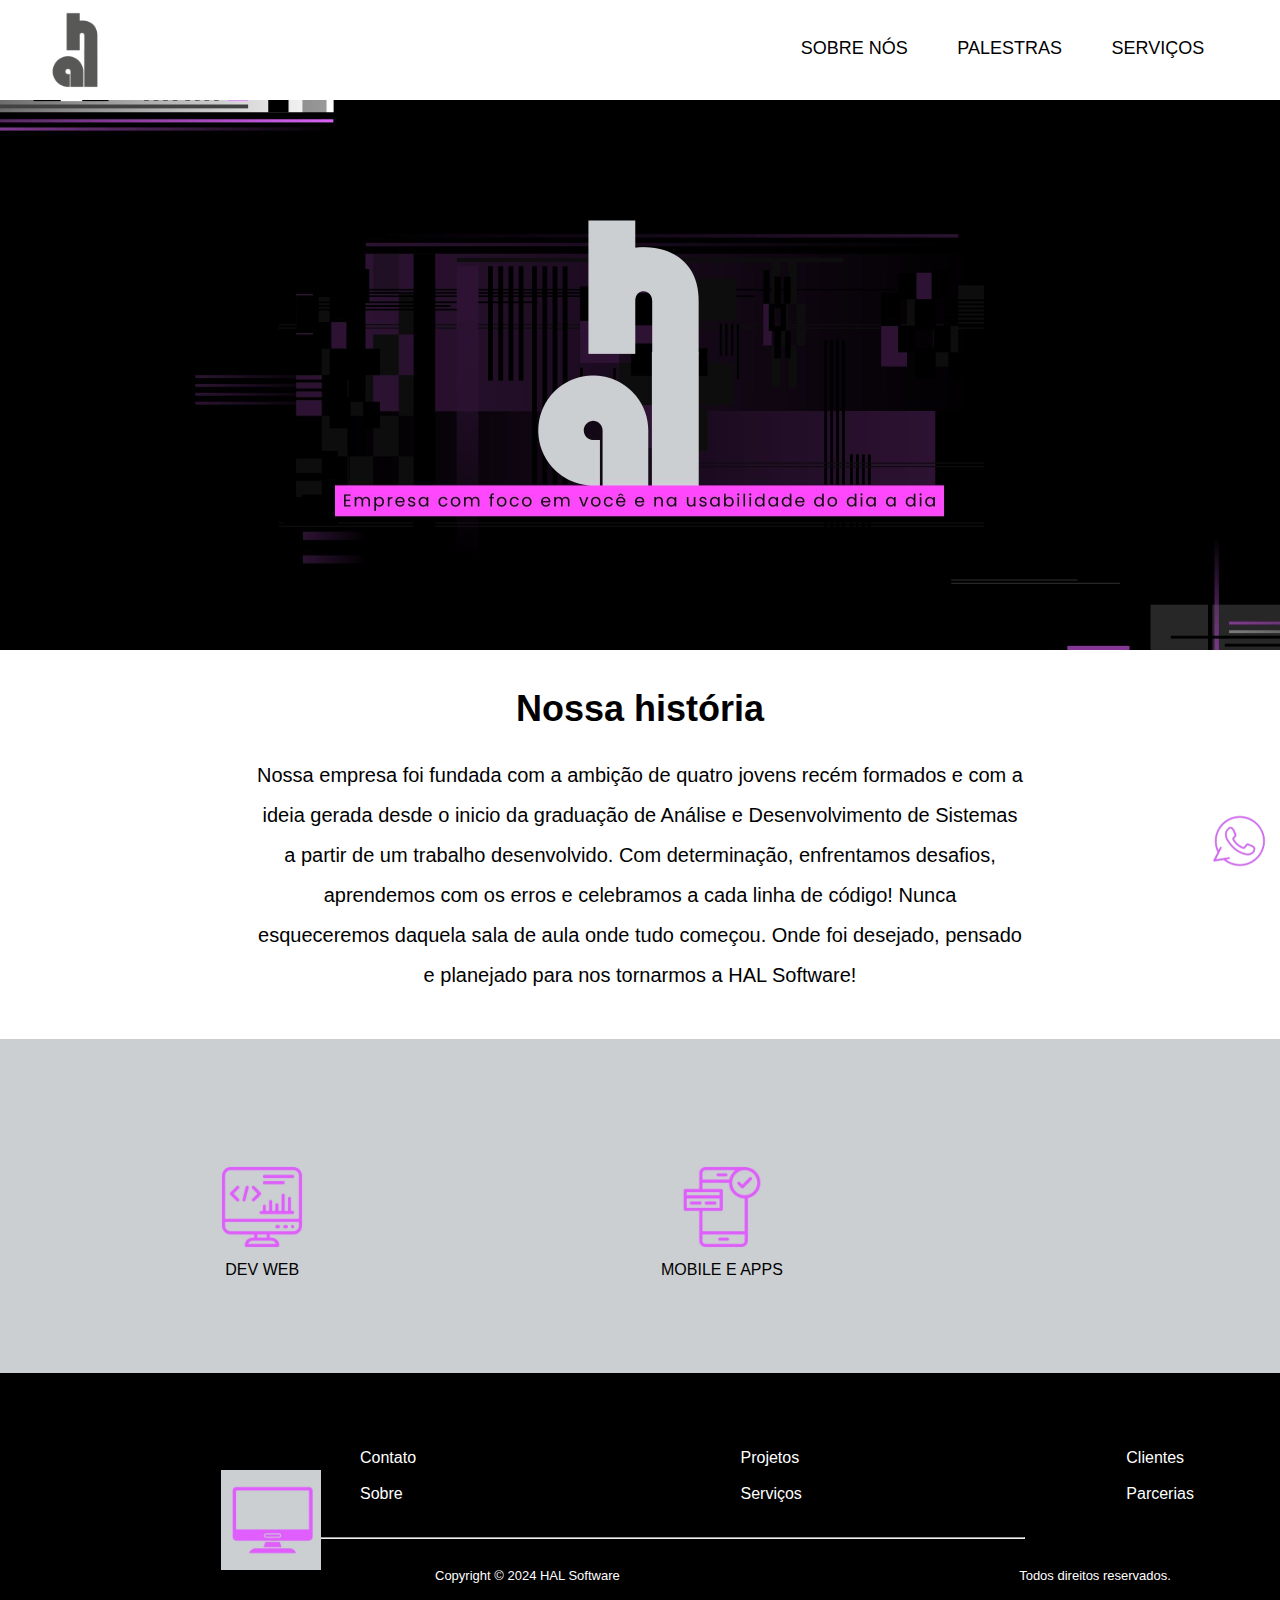
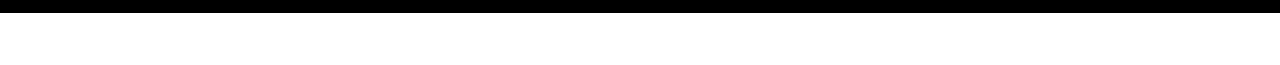
<file: Desenvolvimento WEB/index.html>
<!DOCTYPE html>
<html lang="pt-br">

<head>
    <meta charset="UTF-8">
    <meta http-equiv="X-UA-Compatible" content="IE=edge">
    <meta name="viewport" content="width=device-width, initial-scale=1.0">
    <link rel="stylesheet" type="text/css" href="style.css">
    <link rel="shortcut icon" href="imagens/HAL/FAVICON 48px.png">
    <title>Trabalho Final - Página Inicial</title>
</head>

<body>
    <header>
        <a href="index.html"><img src="imagens/HAL/LOGO 512px.png" alt="logotipo" class="logo"></a>
        <div class="menu">  
            <ul class="topo">
                <li class="topoitem"><a href="sobre_nos.html">SOBRE NÓS</a></li>
                <li class="topoitem"><a href="palestra.html">PALESTRAS</a></li>
                <li class="topoitem"><a href="servicos.html">SERVIÇOS</a></li>
            </ul>
        </div>
    </header>

        <div class="banner">
            <img src="imagens/banner_index.jpg" alt="banner da página inicial com as cores de nossa marca">
        </div>
    <section class="f1">
        <h1>Nossa história</h1>
        <p>Nossa empresa foi fundada com a ambição de quatro jovens recém formados e com a ideia gerada desde 
        o inicio da graduação de Análise e Desenvolvimento de Sistemas a partir de um trabalho desenvolvido. 
        Com determinação, enfrentamos desafios, aprendemos com os erros e celebramos a cada linha de código! 
        Nunca esqueceremos daquela sala de aula onde tudo começou. Onde foi desejado, pensado e planejado 
        para nos tornarmos a HAL Software!</p>
    </section>
    <section class="f2">

    </section>
    <section class="prof">
        <ul class="list">
            <li class="content"><img src="imagens/web.jpg" class="foto"><br>DEV WEB</li>
            <!-- TEXTO: O Desenvolvimento WEB é para deixar melhor a usabilidade e atratividade do seu site -->
            <li class="content"><img src="imagens/mobile.jpg" class="foto"><br>MOBILE E APPS</li>
            <!-- TEXTO: Nossa criação de APPs é pensada para atrair ainda mais os usuários desenvolvimento mobile para a agilidade do dia a dia -->
            <li class="content"><img src="imagens/erp.jpg" class="foto"><br>SISTEMA ERPS</li>
            <!-- TEXTO: Sistema de integração de vendas, estoque, e finanças mantendo tudo oranizado de forma rápida -->
        </ul>
    </section>

    <a href="https://web.whatsapp.com/" target="_blank"><button class="icon-whats"><img src="imagens/whatsapp.png"></button></a>

    <footer class="rodape">
        <ul class="footer-content">
            <li>
                <a href="#">Contato</a><br><br>
                <a href="sobre_nos.html">Sobre</a><br><br>
            </li>
            <li>
                <a href="#">Projetos</a><br><br>
                <a href="servicos.html">Serviços</a><br><br>
                
            </li>
            <li>
                <a href="#">Clientes</a><br><br>
                <a href="#">Parcerias</a><br><br>
                
            </li>
        </ul>
        <hr>
        <ul class="footer-end">
            <li><p>Copyright © 2024 HAL Software</p></li>
            <li><p class="last">Todos direitos reservados.</p></li>
        </ul>
    </footer>
</body>
</html>
</file>
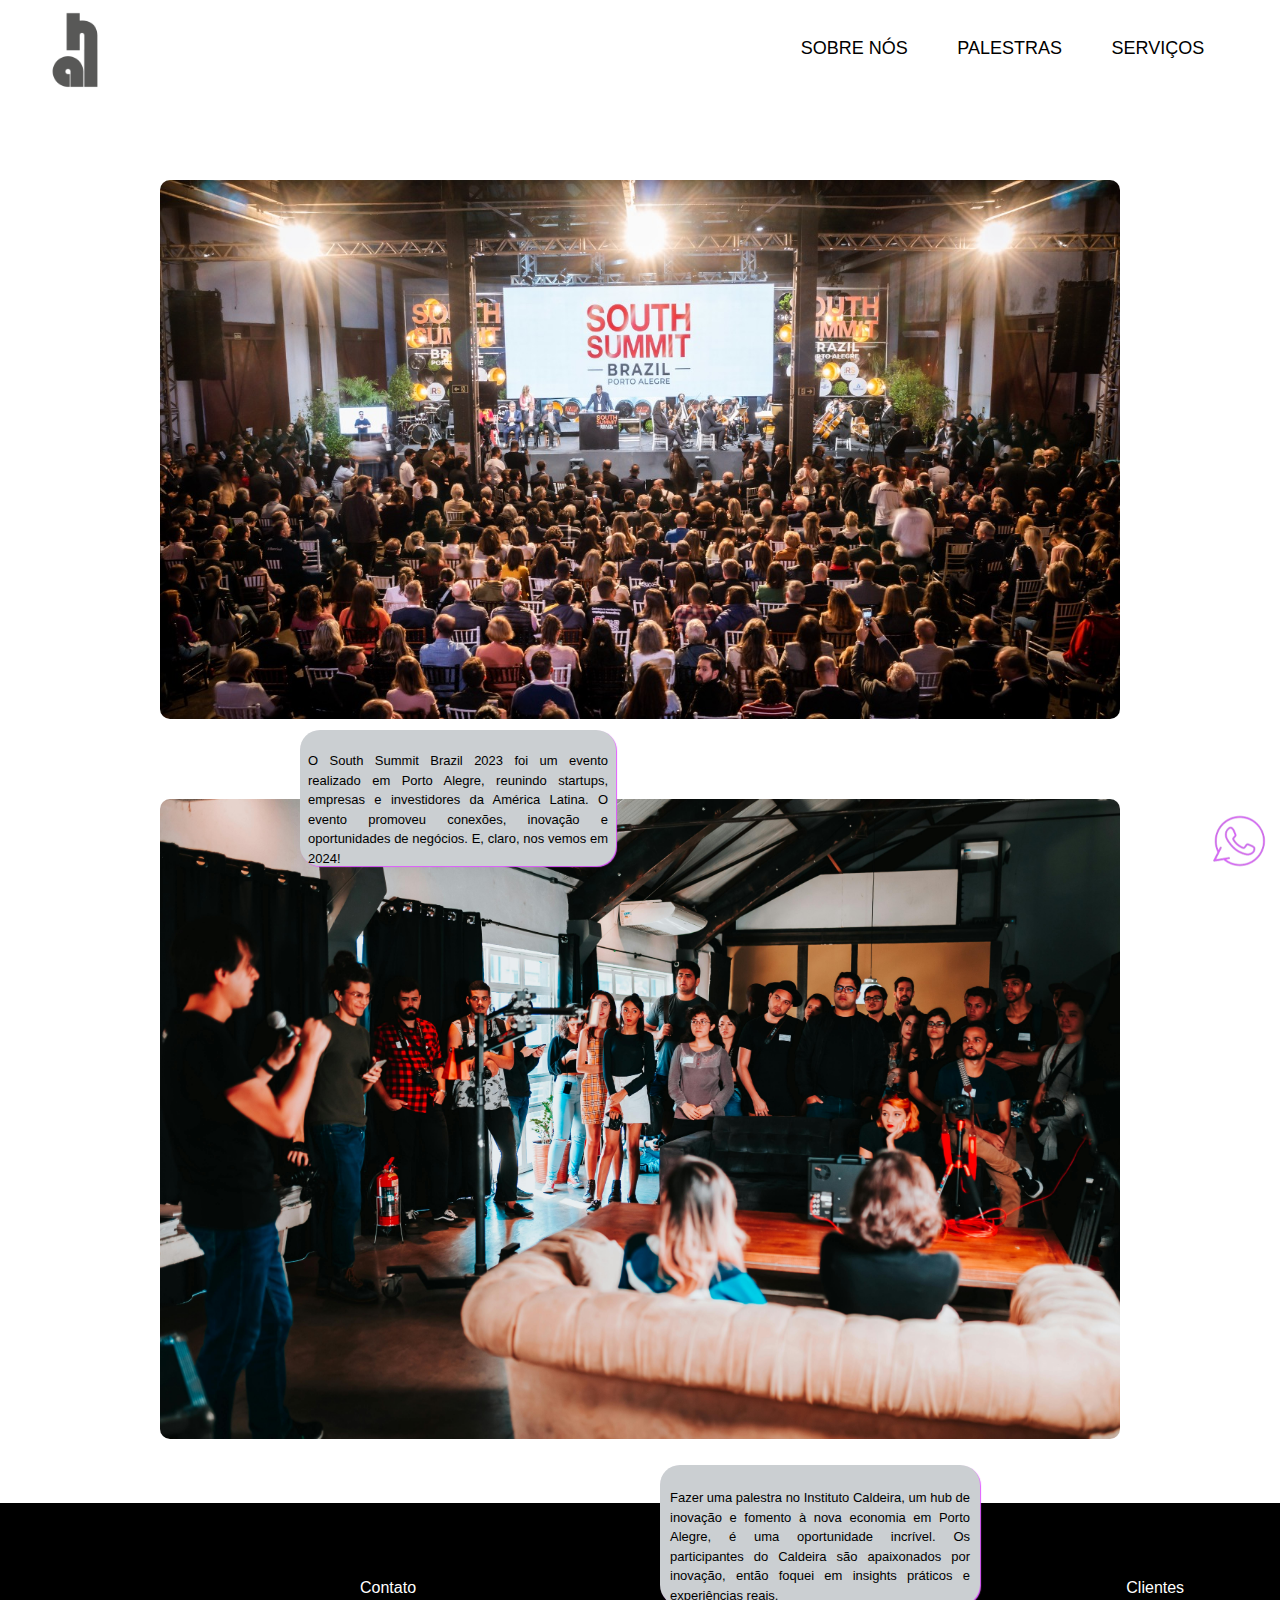
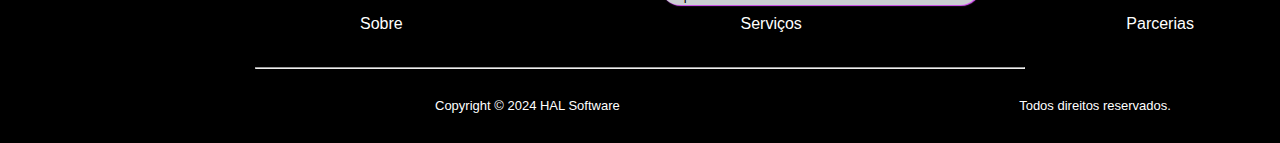
<file: Desenvolvimento WEB/palestra.html>
<!DOCTYPE html>
<html lang="pt-BR">
<head>
    <meta charset="UTF-8">
    <meta name="viewport" content="width=device-width, initial-scale=1.0">
    <link rel="stylesheet" type="text/css" href="style.css">
    <link rel="shortcut icon" href="imagens/HAL/FAVICON 48px.png">
    <title>Trabalho Final - Palestras</title>
</head>
<body>
    <header>
        <a href="index.html"><img src="imagens/HAL/LOGO 512px.png" alt="logotipo" class="logo"></a>
        <div class="menu">  
            <ul class="topo">
                <li class="topoitem"><a href="sobre_nos.html">SOBRE NÓS</a></li>
                <li class="topoitem"><a href="palestra.html">PALESTRAS</a></li>
                <li class="topoitem"><a href="servicos.html">SERVIÇOS</a></li>
            </ul>
        </div>
    </header>
    <section>
    
        <div class="palestra">
            <img src="imagens/palestra1.jpg" alt="Evento South Summit">
            <div class="bloco1">
            <p>O South Summit Brazil 2023 foi um evento realizado em Porto Alegre, reunindo startups, 
                empresas e investidores da América Latina. O evento promoveu conexões, inovação e 
                oportunidades de negócios. E, claro, nos vemos em 2024!</p>
            </div>
        </div>
    </section>

    <section>
        <div class="palestra">
            <img src="imagens/palestra2.jpg" alt="Palestra no Instituto Caldeira">
            <div class="bloco2">
                <p>Fazer uma palestra no Instituto Caldeira, um hub de inovação e fomento à nova economia
                    em Porto Alegre, é uma oportunidade incrível. Os participantes do Caldeira são apaixonados
                    por inovação, então foquei em insights práticos e experiências reais.
                </p>
            </div>
        </div>
    </section>

    <a href="https://web.whatsapp.com/" target="_blank"><button class="icon-whats"><img src="imagens/whatsapp.png"></button></a>
    
    <footer class="rodape">
        <ul class="footer-content">
            <li>
                <a href="#">Contato</a><br><br>
                <a href="sobre_nos.html">Sobre</a><br><br>
            </li>
            <li>
                <a href="#">Projetos</a><br><br>
                <a href="servicos.html">Serviços</a><br><br>
                
            </li>
            <li>
                <a href="#">Clientes</a><br><br>
                <a href="#">Parcerias</a><br><br>
                
            </li>
        </ul>
        <hr>
        <ul class="footer-end">
            <li><p>Copyright © 2024 HAL Software</p></li>
            <li><p class="last">Todos direitos reservados.</p></li>
        </ul>
    </footer>
    
</body>
</html>
</file>
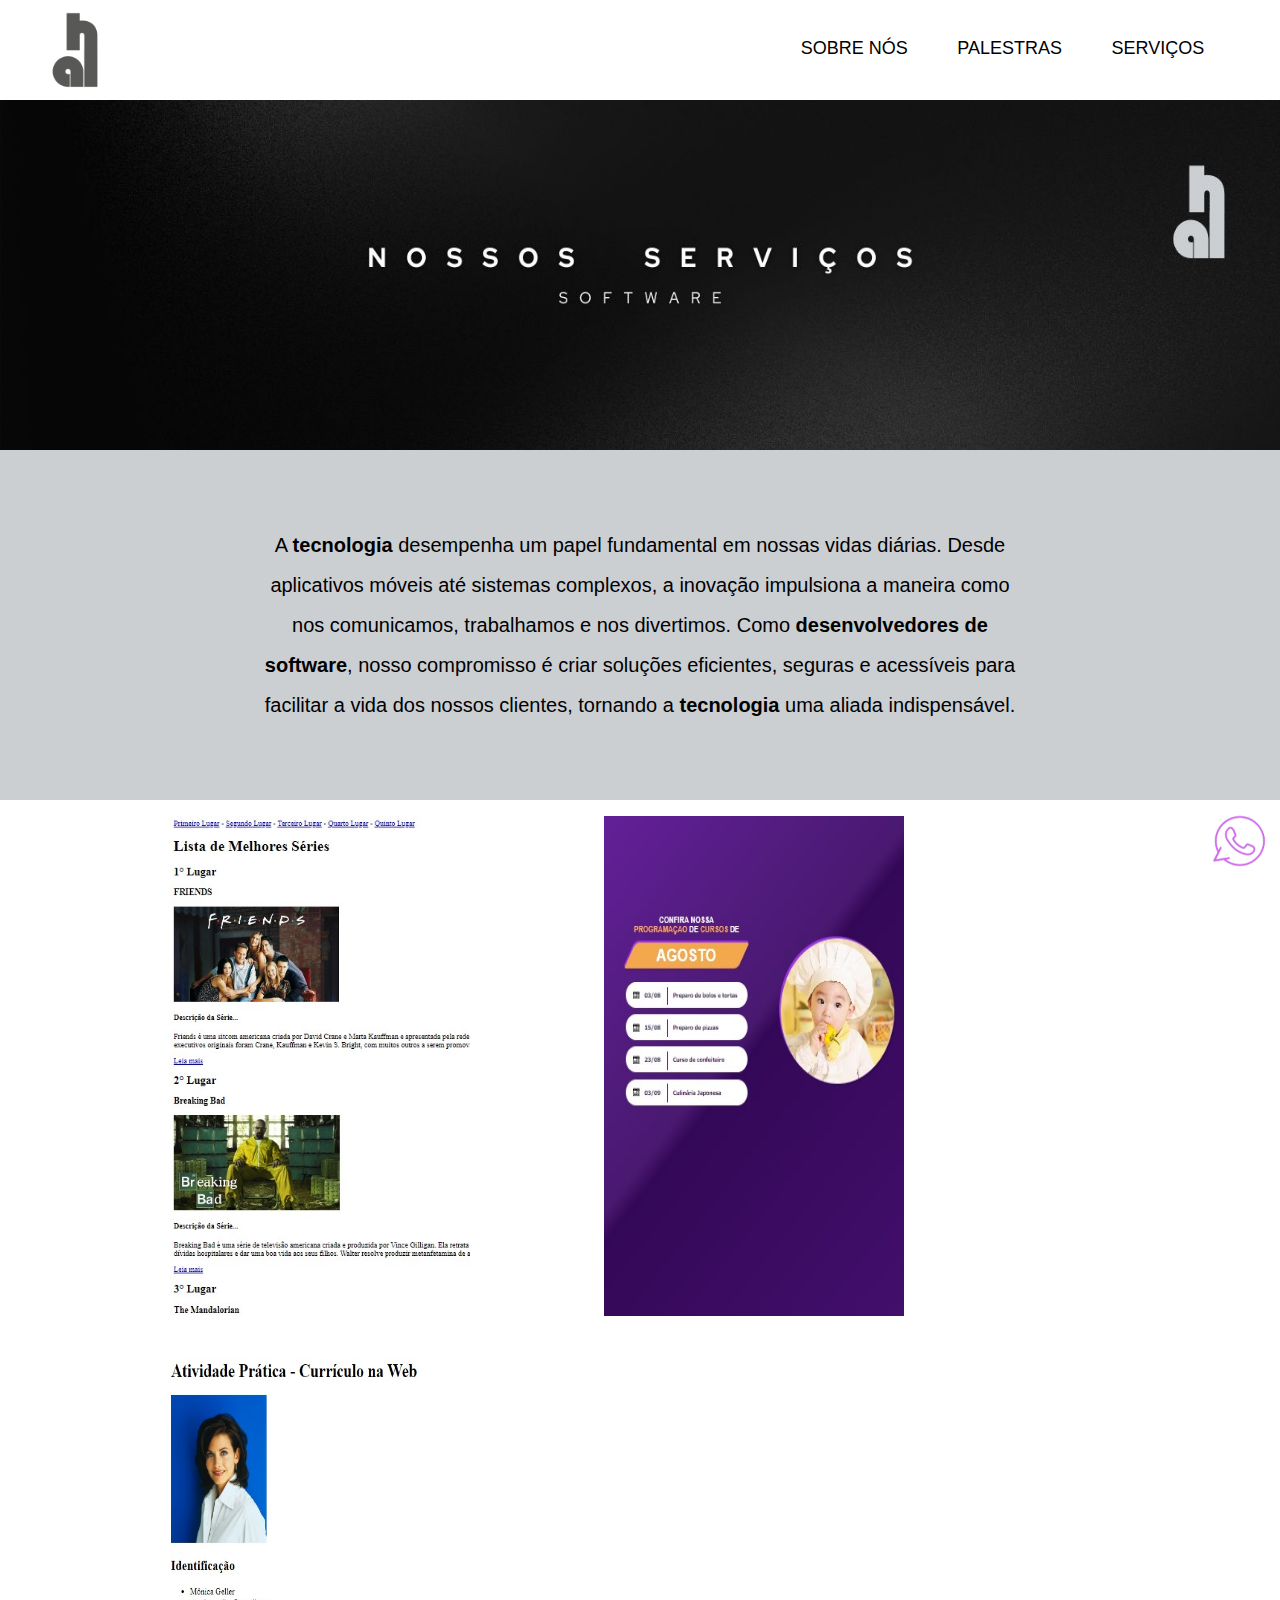
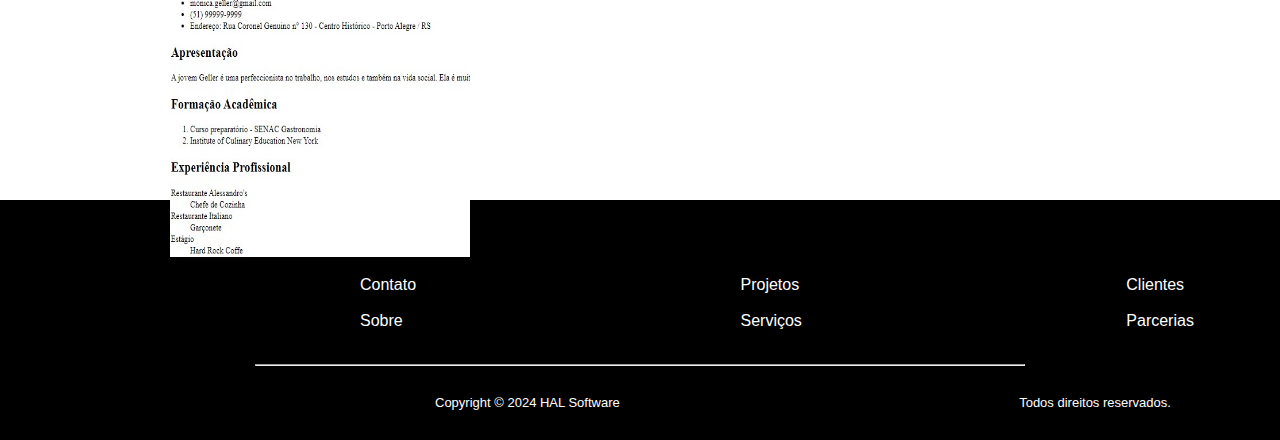
<file: Desenvolvimento WEB/servicos.html>
<!DOCTYPE html>
<html lang="pt-BR">
<head>
    <meta charset="UTF-8">
    <meta name="viewport" content="width=device-width, initial-scale=1.0">
    <link rel="stylesheet" type="text/css" href="style.css">
    <link rel="shortcut icon" href="imagens/HAL/FAVICON 48px.png">
    <title>Trabalho Final - Serviços</title>
</head>
<body>
    <header>
        <a href="index.html"><img src="imagens/HAL/LOGO 512px.png" alt="logotipo" class="logo"></a>
        <div class="menu">  
            <ul class="topo">
                <li class="topoitem"><a href="sobre_nos.html">SOBRE NÓS</a></li>
                <li class="topoitem"><a href="palestra.html">PALESTRAS</a></li>
                <li class="topoitem"><a href="servicos.html">SERVIÇOS</a></li>
            </ul>
        </div>
    </header>
    <section class="banner_servicos">
        <img src="imagens/banner_servicos.jpg" alt="banner de apresentação dos nossos serviços" class="img_servicos">
    </section>

    <section class="objetivos">
        <div>
            <p>A <span>tecnologia</span> desempenha um papel fundamental em nossas vidas diárias. Desde aplicativos móveis até 
                sistemas complexos, a inovação impulsiona a maneira como nos comunicamos, trabalhamos e nos divertimos. 
                Como <span>desenvolvedores de software</span>, nosso compromisso é criar soluções eficientes, seguras e acessíveis 
                para facilitar a vida dos nossos clientes, tornando a <span>tecnologia</span> uma aliada indispensável.</p>
        </div>
    </section>

    <section class="servicos">
        <ul class="trab">
            <li class="trabalhos">
                <img src="imagens/servicos.jpg" class="serv">
            </li>
            <li class="trabalhos">
                <img src="imagens/servicos2.jpg" class="serv">
            </li>
            <li class="trabalhos">
                <img src="imagens/servicos3.jpg" class="serv">
            </li>
        </ul>
    </section>

    <a href="https://web.whatsapp.com/" target="_blank"><button class="icon-whats"><img src="imagens/whatsapp.png"></button></a>
    
    <footer class="rodape">
        <ul class="footer-content">
            <li>
                <a href="#">Contato</a><br><br>
                <a href="sobre_nos.html">Sobre</a><br><br>
            </li>
            <li>
                <a href="#">Projetos</a><br><br>
                <a href="servicos.html">Serviços</a><br><br>
                
            </li>
            <li>
                <a href="#">Clientes</a><br><br>
                <a href="#">Parcerias</a><br><br>
                
            </li>
        </ul>
        <hr>
        <ul class="footer-end">
            <li><p>Copyright © 2024 HAL Software</p></li>
            <li><p class="last">Todos direitos reservados.</p></li>
        </ul>
    </footer>
    
</body>
</html>
</file>
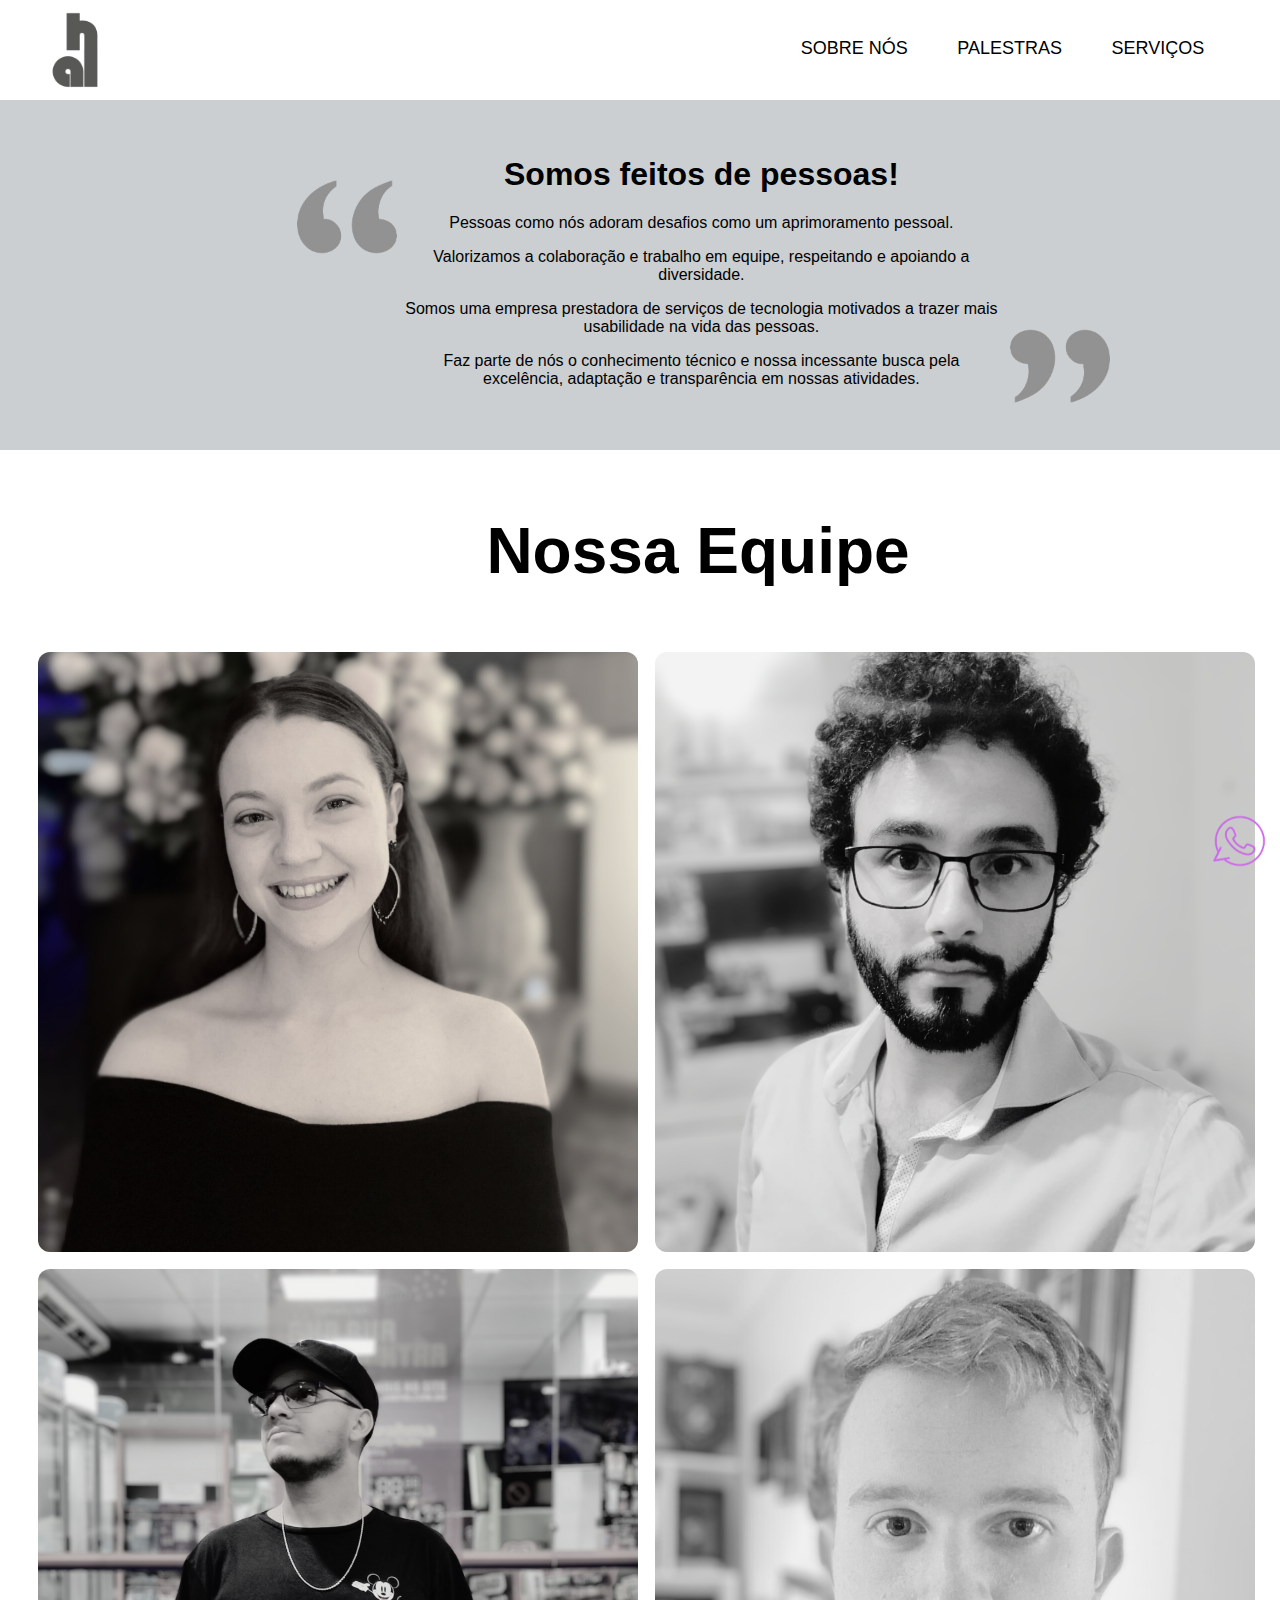
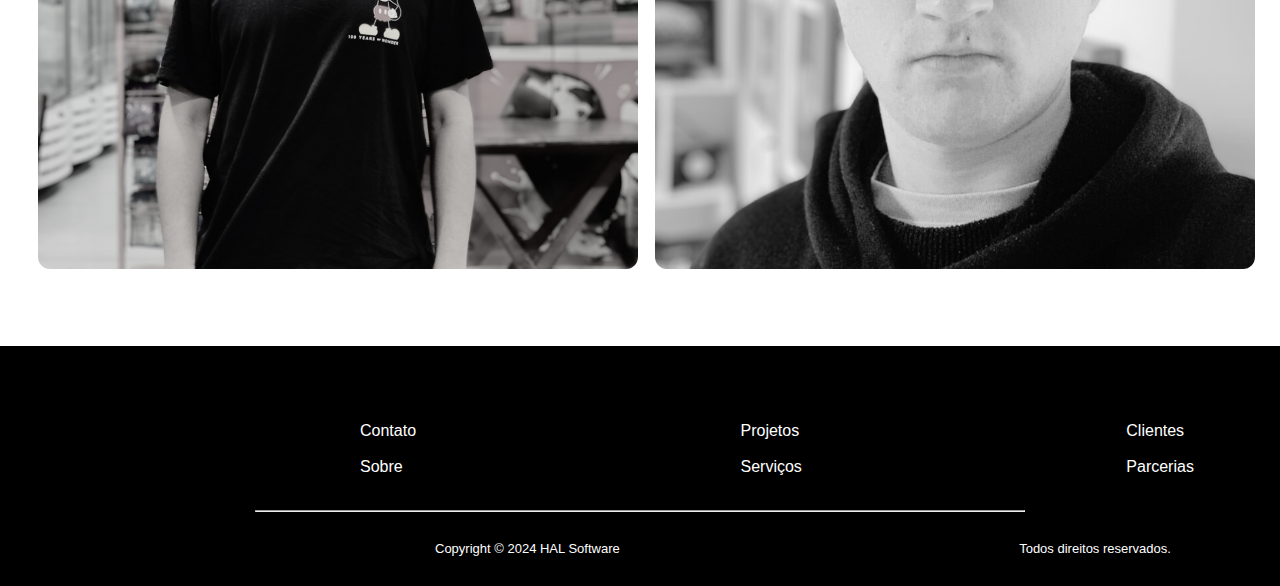
<file: Desenvolvimento WEB/sobre_nos.html>
<!DOCTYPE html>
<html lang="pt-BR">
<head>
    <meta charset="UTF-8">
    <meta name="viewport" content="width=device-width, initial-scale=1.0">
    <link rel="stylesheet" type="text/css" href="style.css">
    <link rel="shortcut icon" href="imagens/HAL/FAVICON 48px.png">
    <title>Trabalho Final - Sobre nós</title>
</head>
<body>
    <header>
        <a href="index.html"><img src="imagens/HAL/LOGO 512px.png" alt="logotipo" class="logo"></a>
        <div class="menu">
            <ul class="topo">
                <li class="topoitem"><a href="sobre_nos.html">SOBRE NÓS</a></li>
                <li class="topoitem"><a href="palestra.html">PALESTRAS</a></li>
                <li class="topoitem"><a href="servicos.html">SERVIÇOS</a></li>
            </ul>
        </div>
    </header>

    <section class="container_nos">
        <table class="nos">
            <tr>
                <td><img src="imagens/aspas.png" alt="Aspas" class="aspas_esquerda"></td>
                <td>
                    <div class="nos_text"> 
                        <h1>Somos feitos de pessoas!</h1>
                            <p>Pessoas como nós adoram desafios como um aprimoramento pessoal.</p>
                            <p>Valorizamos a colaboração e trabalho em equipe, respeitando e apoiando a diversidade.</p>
                            <p>Somos uma empresa prestadora de serviços de tecnologia motivados a trazer mais usabilidade na vida das pessoas.</p>
                            <p>Faz parte de nós o conhecimento técnico e nossa incessante busca pela excelência, adaptação e transparência em nossas atividades.</p>
                        </div>
                </td>
                <td><img src="imagens/aspas_invertida.png" alt="Aspas" class="aspas_direita"></td>
            </tr>
        </table>
    </section>

    <section class="fotos_equipe">
        <h3 class="equipe">Nossa Equipe</h3>
        <div class="fotos">
            <img src="imagens/img-lisiane.jpg" alt="Lisiane" class="lisi">
            <img src="imagens/img-lucca.jpg" alt="Lucca" class="lucca">
            <img src="imagens/img-henrique.jpg" alt="Henrique" class="henrique">
            <img src="imagens/img-arthur.jpg" alt="Artur" class="artur">
        </div>
    </section>

    <a href="https://web.whatsapp.com/" target="_blank"><button class="icon-whats"><img src="imagens/whatsapp.png"></button></a>
    
    <footer class="rodape">
        <ul class="footer-content">
            <li>
                <a href="#">Contato</a><br><br>
                <a href="sobre_nos.html">Sobre</a><br><br>
            </li>
            <li>
                <a href="#">Projetos</a><br><br>
                <a href="servicos.html">Serviços</a><br><br>
                
            </li>
            <li>
                <a href="#">Clientes</a><br><br>
                <a href="#">Parcerias</a><br><br>
                
            </li>
        </ul>
        <hr>
        <ul class="footer-end">
            <li><p>Copyright © 2024 HAL Software</p></li>
            <li><p class="last">Todos direitos reservados.</p></li>
        </ul>
    </footer>
    
</body>
</html>
</file>
<file: Desenvolvimento WEB/style.css>
body{
    margin: 0px;
    padding: 0px;
    font-family: 'Segoe UI', Tahoma, Verdana, sans-serif ;
    box-sizing: border-box;
}

header{
    height: 100px;
}

h3{
    font-family: 'Segoe UI', Tahoma, Verdana, sans-serif;
}

.menu{
    text-align: center;
    margin-top: -110px;
    margin-left: 50%;
    margin-bottom: 20px;
}

.topoitem{
    font-size: 18px;
    font-family: 'Segoe UI', Tahoma, Verdana, sans-serif;
    display: inline-block;
    margin-top: 28px;
    margin-left: 45px;
}

.topoitem a{
    text-decoration: none;
    color: #000;
}

.logo{
    width: 100px;
    border-radius: 50%;
    margin-left: 25px;
}

.banner{
    position: relative;
    width: 100%;
    overflow: hidden;
    background-color: #000;
    height: 550px;
}

.banner img{
    position: absolute;
    top: 50%;
    left: 50%;
    transform: translate(-50%, -50%);
    text-align: center;
    width: 100%;
}


.f1 {
    height: 355px;
    font-family: 'Segoe UI', Tahoma, Verdana, sans-serif;
    text-align: center;
}

.f1 h1{
    font-size: 36px;
    text-align: center; 
    font-family: 'Segoe UI', Tahoma, Verdana, sans-serif;
    margin-top: 3%; 
}

.f1 p{
    font-size: 20px;
    margin-left: 20%;
    margin-right: 20%;
    line-height: 2;
}

.prof{
    background-color: #CBCFD2;
    margin-top: -20px;
    height: 350px;
}

.prof ul li{
    display:inline-block;
    margin-left: 8%;
    margin-right: 8%;
    margin-top: 45px;
}

.content{
    font-family: 'Segoe UI', Tahoma, Verdana, sans-serif;
    padding-top: 70px;
    padding-left: 70px;
    padding-right: 70px;
    padding-bottom: 70px;
    border-radius:10%;
    text-align: center;
    border: solid transparent;
}

.content:hover{
    box-shadow: 2px 2px 1px #E05DFF;
    background-color: transparent;
    border:  solid #E05DFF;
    transition: none;
}

img{
    width: 100px;
}

.rodape{
    background-color: #000;
    color:#FFF;
    margin-top: -16px;
    height: 200px;
    padding: 20px 0;
}

.icon-whats {
    position: fixed;
    bottom: 5px;
    left: 92.5%;
    cursor: pointer;
    border: none;
    background-color: transparent;
}

footer{
    padding: 20px 0;
}

footer hr{
    width: 99%;
    color: #CBCFD2;
    font-weight: 1px;
}

.footer-content ul{
    justify-content: center;
}

.footer-content li{
    display: inline-block;
    list-style: none;
    padding-left: 320px;
    margin-top:40px;
}

.footer-content li a {
    color: #fff;
    text-decoration: none;
}

.footer-content ul li a:hover {
    text-decoration: underline;
}

.footer-end{
    gap: 500px;
}

.footer-end ul{
    overflow:hidden;
}

.footer-end li{
    list-style: none;
    display: inline-block;
    padding-left: 625px;
    margin-left: -230px;
    font-size: 13px;
}

.rodape hr{
    width:60%;
}

/*PAGINA PALESTRA*/
.palestra img{
    margin: 50px;
    width: 75%;
    margin: auto;
    display: block;
    border-radius: 10px;
}

.palestra {
    position: relative;
    font-family: 'Segoe UI', Tahoma, Verdana, sans-serif;
    margin-top: 80px;
    margin-bottom: 80px;
}

.bloco1 {
    height: 120px;
    width: 300px;
    position: absolute;
    top: 550px;
    left: 300px;
    background-color: #CBCFD2;
    color: #000;
    padding: 8px;
    z-index: 1;
    border-radius: 20px;
    border-color: #E05DFF;
    box-shadow: 1px 1px 1px #E05DFF;
}

.bloco2 {
    height: 120px;
    width: 300px;
    position: absolute;
    top: 666px; /*BOTA 667 BUTIÁ, vai invocar o tinhoso, o mochila de criança*/
    right: 300px;
    background-color: #CBCFD2;
    color: #000;
    padding: 10px;
    z-index: 1;
    border-radius: 20px;
    border-color: #E05DFF;
    box-shadow: 1px 1px 1px #E05DFF;
}
.bloco1, .bloco2 p{
    font-size: 13px;
    text-align: justify;
    line-height: 1.5;
}

/*SOBRE_NÓS*/
.container_nos{
    background-color: #CBCFD2;
    height: 350px;
    max-width: var(--container-width);
    margin: 0 auto;
    width: calc(33.33% - 2 * var(--container-spacing)); /*Criando três colunas*/
    margin: 0 var(--container-spacing);
}

.nos{
    padding-top: 10px;
    padding-left: 23%;
}

.nos_text{
    width: 600px;
    margin-top: 5%;
    text-align: center;
    font-family: 'Segoe UI', Tahoma, Verdana, sans-serif;
    font-size: 16px;
}

.aspas_esquerda{
    margin-top: -100px;
    margin-right: 5%;
}

.aspas_direita{
    margin-top: 200px;
    margin-left: 5%;
}

.equipe{
    margin-left:38%;
    font-size: 64px;
    font-family: 'Segoe UI', Tahoma, Verdana, sans-serif;
}
.fotos{
    text-align: center;
    margin-bottom: 7%;
}
    
.fotos_equipe .lisi:hover, .artur:hover, .lucca:hover, .henrique:hover{
    opacity: 0.2;
    transition: 0.5s;
}

.lisi{
    height: 600px;
    width: 600px;
    margin-left: 1%;
    border-radius: 2%;
}
.lucca{
    height: 600px;
    width: 600px;
    margin-left: 1%;
    border-radius: 2%;
}
.henrique{
    height: 600px;
    width: 600px;
    margin-left: 1%;
    margin-top: 1%;
    border-radius: 2%;
}
.artur{
    height: 600px;
    width: 600px;
    margin-left: 1%;
    margin-top: 1%;
    border-radius: 2%;
}

/*SERVIÇOS*/
.banner_servicos{
    height: 350px;
    background-color: #CBCFD2;
}

.img_servicos{
    height: 350px;
    width: 100%;
}

.objetivos{
    height: 350px;
    background-color: #CBCFD2;
    margin-top: -20px;
}

.objetivos p{
    font-family: 'Segoe UI', Tahoma, Verdana, sans-serif;
    font-size: 20px;
    text-align: center;
    margin-left: 20%;
    margin-right: 20%;
    line-height: 2;
    padding-top: 75px;
}

.objetivos span{
    font-weight: bold;
}


.servicos{
    max-height:1000px;
}
.trab ul{
    list-style: none;
}

.trabalhos{
    display: inline-block;
    padding-left: 60px;
}

.serv{
    width:300px;
    height:500px;
    padding-left: 70px;
    margin-bottom: 10%;
}


/* AQUI JAZ O CSS, e toda a dor e lagrimas que ele nos causou... '-.- */
</file>
